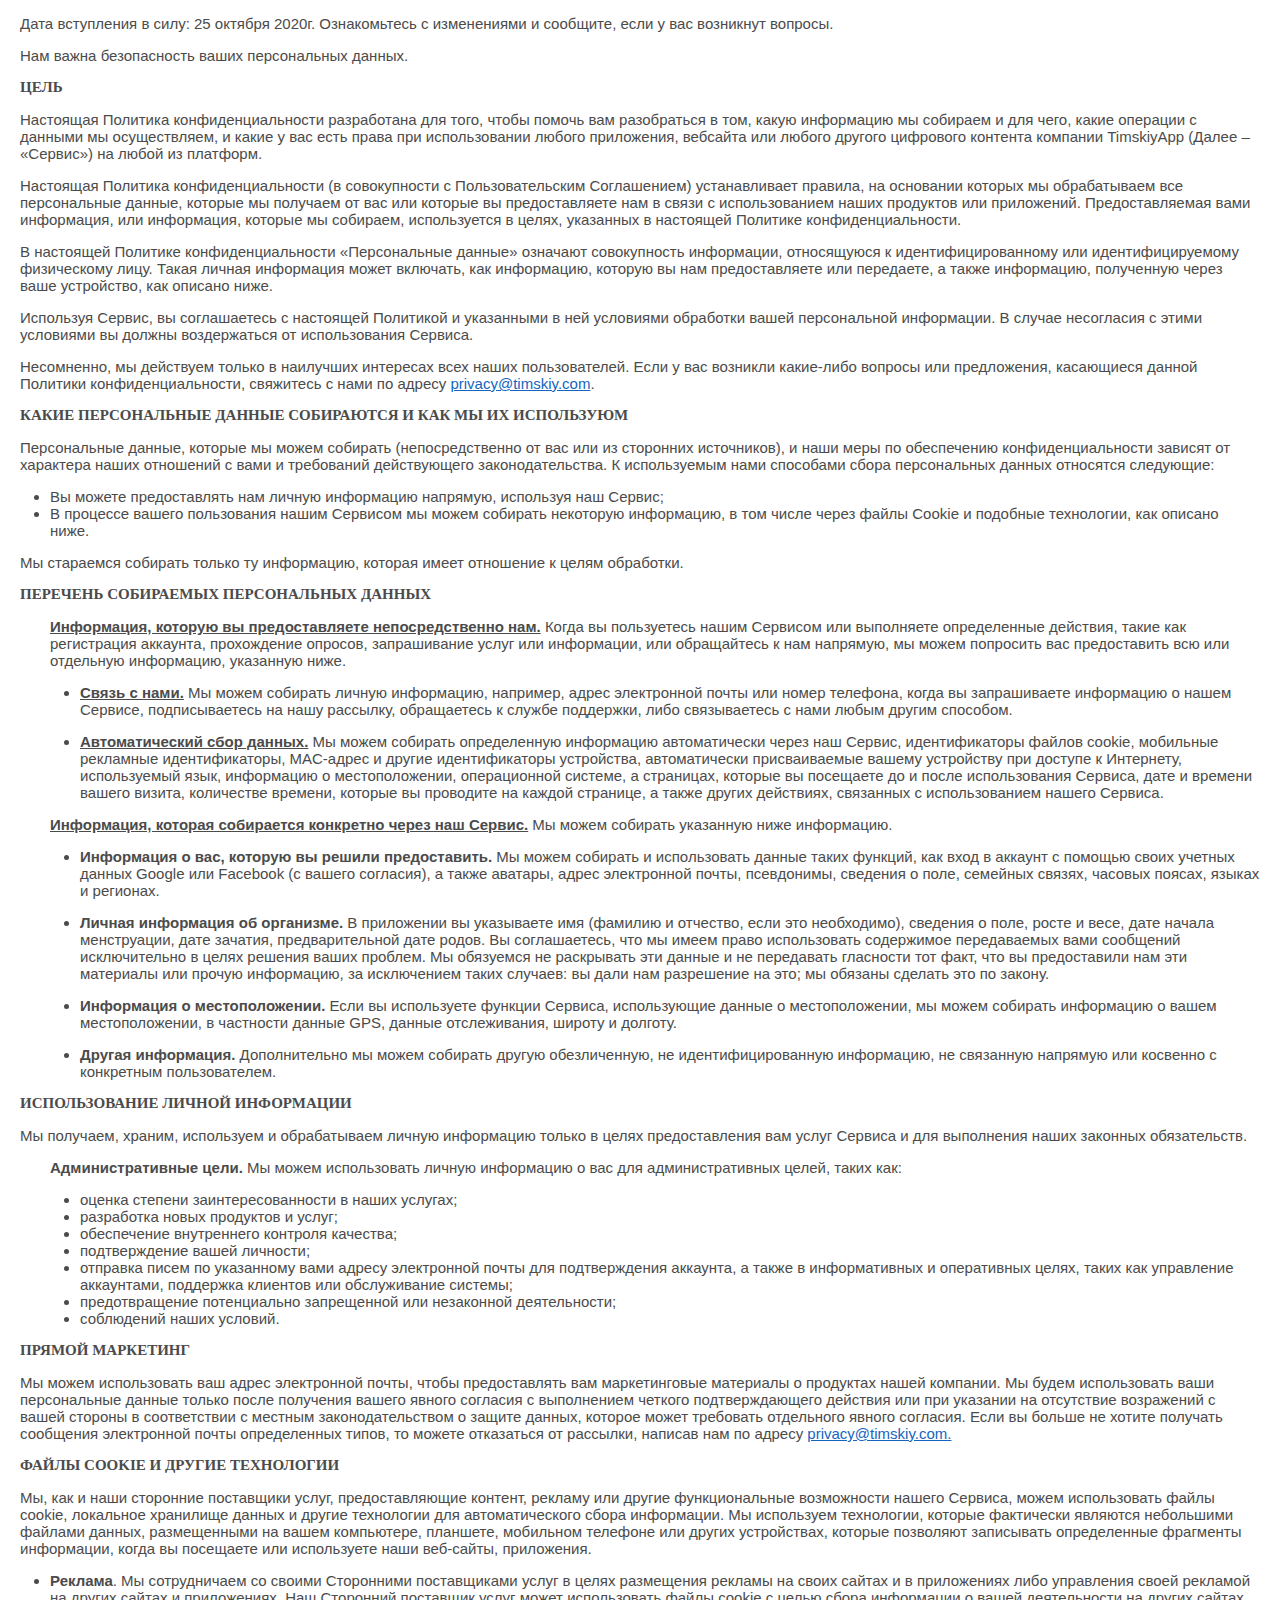
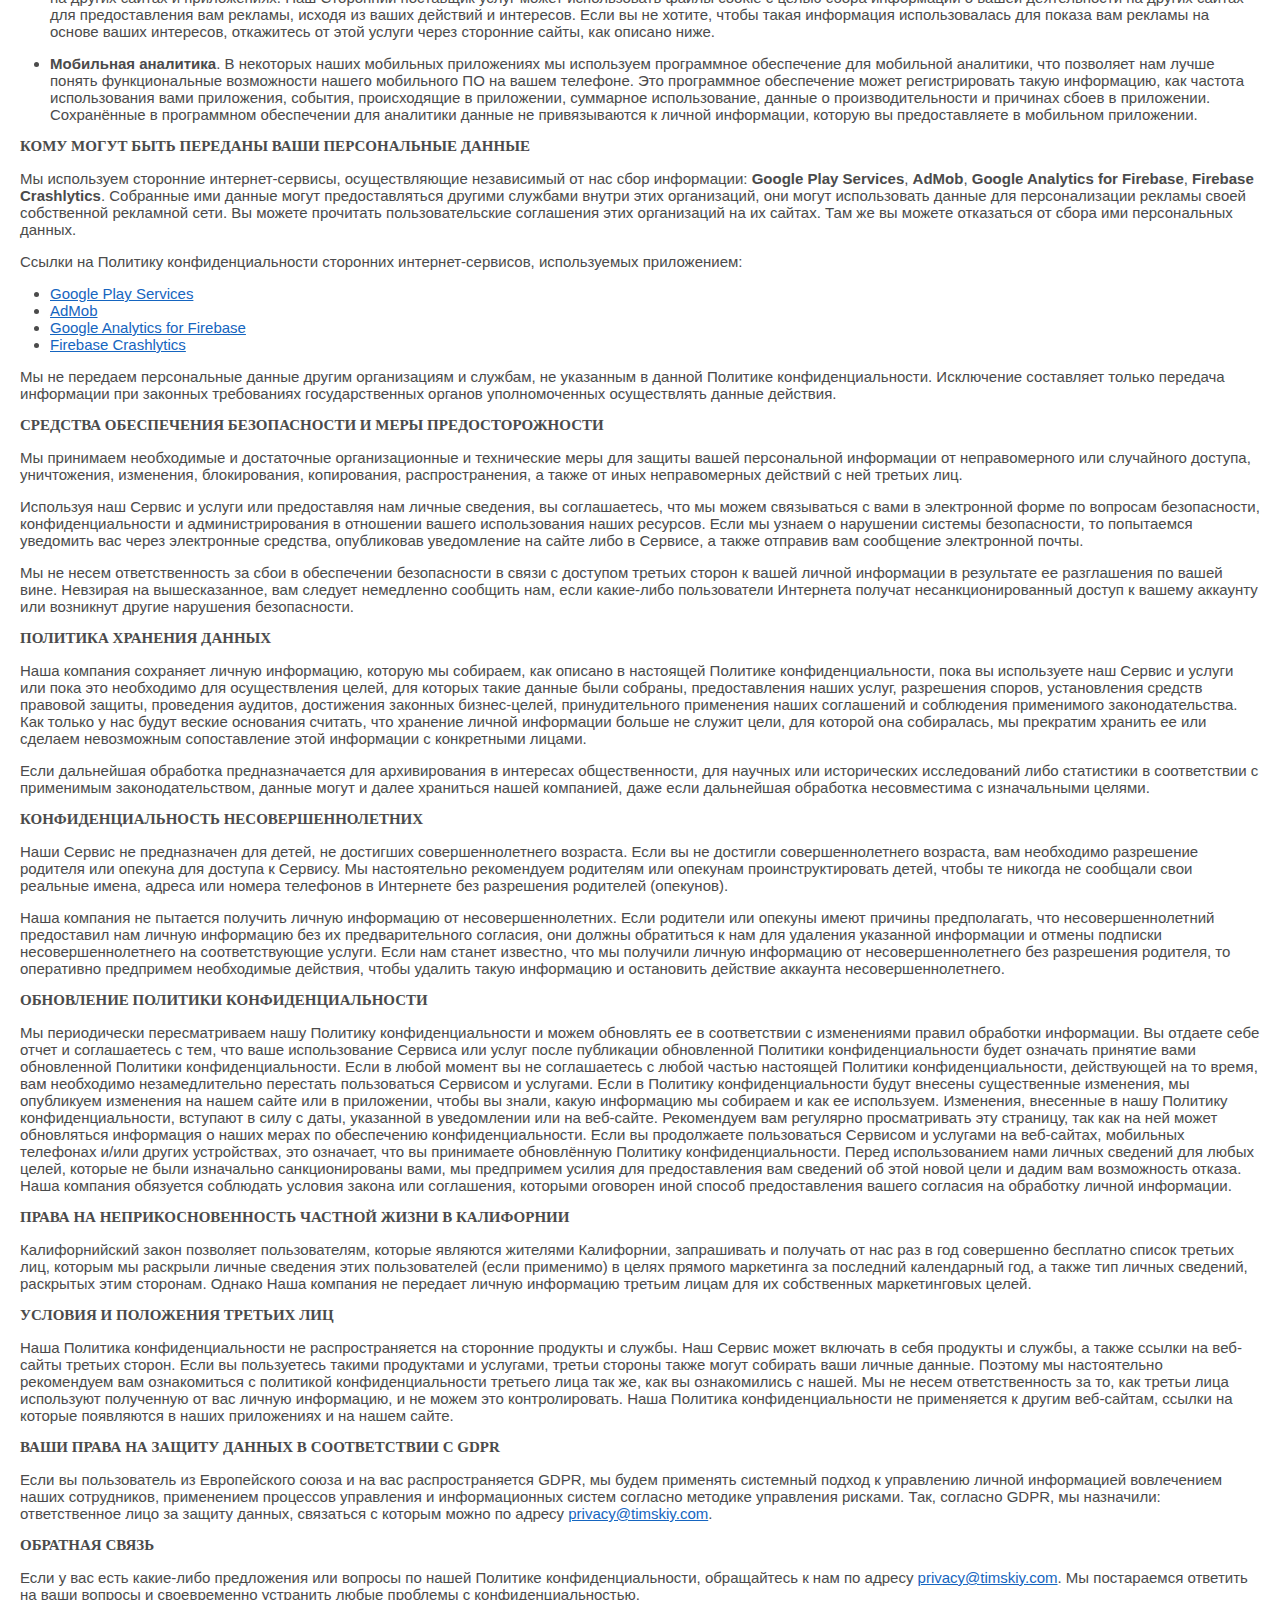
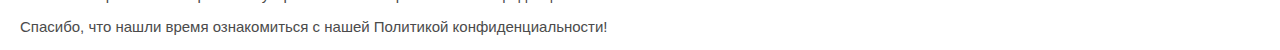
<file: docs/index.html>
<!doctype html>
<html>
<head>
	<title></title>
		<meta charset="UTF-8" />
		<meta name="apple-mobile-web-app-capable" content="yes">
		<meta name = "viewport" content = "width = 320, initial-scale = 1, user-scalable = no">
		<link rel="stylesheet" href="css/style.css">
</head>

<body>
<div class="content">
	<p>Дата вступления в силу: 25 октября 2020г. Ознакомьтесь с изменениями и сообщите, если у вас возникнут вопросы.</p>
	<p>Нам важна безопасность ваших персональных данных.</p>
</div>
<div class="subheader">ЦЕЛЬ</div>
<div class="content">
	<p>Настоящая Политика конфиденциальности разработана для того, чтобы помочь вам разобраться в том, какую информацию мы собираем и для чего, какие операции с данными мы осуществляем, и какие у вас есть права при использовании любого приложения, вебсайта или любого другого цифрового контента компании TimskiyApp (Далее – «Сервис») на любой из платформ.</p>
	<p>Настоящая Политика конфиденциальности (в совокупности с Пользовательским Соглашением) устанавливает правила, на основании которых мы обрабатываем все персональные данные, которые мы получаем от вас или которые вы предоставляете нам в связи с использованием наших продуктов или приложений. Предоставляемая вами информация, или информация, которые мы собираем, используется в целях, указанных в настоящей Политике конфиденциальности.</p>
	<p>В настоящей Политике конфиденциальности «Персональные данные» означают совокупность информации, относящуюся к идентифицированному или идентифицируемому физическому лицу. Такая личная информация может включать, как информацию, которую вы нам предоставляете или передаете, а также информацию, полученную через ваше устройство, как описано ниже.</p>
	<p>Используя Сервис, вы соглашаетесь с настоящей Политикой и указанными в ней условиями обработки вашей персональной информации. В случае несогласия с этими условиями вы должны воздержаться от использования Сервиса.</p>
	<p>Несомненно, мы действуем только в наилучших интересах всех наших пользователей. Если у вас возникли какие-либо вопросы или предложения, касающиеся данной Политики конфиденциальности, свяжитесь с нами по адресу <a href="mailto:privacy@timskiy.com">privacy@timskiy.com</a>.</p>
</div>
<div class="subheader">КАКИЕ ПЕРСОНАЛЬНЫЕ ДАННЫЕ СОБИРАЮТСЯ И КАК МЫ ИХ ИСПОЛЬЗУЮМ</div>
<div class="content">
	<p>Персональные данные, которые мы можем собирать (непосредственно от вас или из сторонних источников), и наши меры по обеспечению конфиденциальности зависят от характера наших отношений с вами и требований действующего законодательства. К используемым нами способами сбора персональных данных относятся следующие:</p>
	<ul><li>Вы можете предоставлять нам личную информацию напрямую, используя наш Сервис;</li>
	<li>В процессе вашего пользования нашим Сервисом мы можем собирать некоторую информацию, в том числе через файлы Cookie и подобные технологии, как описано ниже.</li></ul>
	<p>Мы стараемся собирать только ту информацию, которая имеет отношение к целям обработки.</p>
</div>
<div class="subheader">ПЕРЕЧЕНЬ СОБИРАЕМЫХ ПЕРСОНАЛЬНЫХ ДАННЫХ</div>
<div class="content">
	<ul><b><u>Информация, которую вы предоставляете непосредственно нам.</u></b> Когда вы пользуетесь нашим Сервисом или выполняете определенные действия, такие как регистрация аккаунта, прохождение опросов, запрашивание услуг или информации, или обращайтесь к нам напрямую, мы можем попросить вас предоставить всю или отдельную информацию, указанную ниже.
		<ul><p><li><b><u>Связь с нами.</u></b> Мы можем собирать личную информацию, например, адрес электронной почты или номер телефона, когда вы запрашиваете информацию о нашем Сервисе, подписываетесь на нашу рассылку, обращаетесь к службе поддержки, либо связываетесь с нами любым другим способом.</li></p>
		<p><li><b><u>Автоматический сбор данных.</u></b> Мы можем собирать определенную информацию автоматически через наш Сервис, идентификаторы файлов cookie, мобильные рекламные идентификаторы, MAC-адрес и другие идентификаторы устройства, автоматически присваиваемые вашему устройству при доступе к Интернету, используемый язык, информацию о местоположении, операционной системе, а страницах, которые вы посещаете до и после использования Сервиса, дате и времени вашего визита, количестве времени, которые вы проводите на каждой странице, а также других действиях, связанных с использованием нашего Сервиса.</li></p></ul>
	<b><u>Информация, которая собирается конкретно через наш Сервис.</u></b> Мы можем собирать указанную ниже информацию.
		<ul><p><li><b>Информация о вас, которую вы решили предоставить.</b> Мы можем собирать и использовать данные таких функций, как вход в аккаунт с помощью своих учетных данных Google или Facebook (с вашего согласия), а также аватары, адрес электронной почты, псевдонимы, сведения о поле, семейных связях, часовых поясах, языках и регионах.</li></p>
		<p><li><b>Личная информация об организме.</b> В приложении вы указываете имя (фамилию и отчество, если это необходимо), сведения о поле, росте и весе, дате начала менструации, дате зачатия, предварительной дате родов. Вы соглашаетесь, что мы имеем право использовать содержимое передаваемых вами сообщений исключительно в целях решения ваших проблем. Мы обязуемся не раскрывать эти данные и не передавать гласности тот факт, что вы предоставили нам эти материалы или прочую информацию, за исключением таких случаев: вы дали нам разрешение на это; мы обязаны сделать это по закону.</li></p>
		<p><li><b>Информация о местоположении.</b> Если вы используете функции Сервиса, использующие данные о местоположении, мы можем собирать информацию о вашем местоположении, в частности данные GPS, данные отслеживания, широту и долготу.</li></p>
		<p><li><b>Другая информация.</b> Дополнительно мы можем собирать другую обезличенную, не идентифицированную информацию, не связанную напрямую или косвенно с конкретным пользователем.</li></p></ul>
	</ul>
</div>
<div class="subheader">ИСПОЛЬЗОВАНИЕ ЛИЧНОЙ ИНФОРМАЦИИ</div>
<div class="content">
	<p>Мы получаем, храним, используем и обрабатываем личную информацию только в целях предоставления вам услуг Сервиса и для выполнения наших законных обязательств.</p>
	<ul><p><b>Административные цели.</b> Мы можем использовать личную информацию о вас для административных целей, таких как:</p>
	<ul><p><li>оценка степени заинтересованности в наших услугах;</li>
	<li>разработка новых продуктов и услуг;</li>
	<li>обеспечение внутреннего контроля качества;</li>
	<li>подтверждение вашей личности;</li>
	<li>отправка писем по указанному вами адресу электронной почты для подтверждения аккаунта, а также в информативных и оперативных целях, таких как управление аккаунтами, поддержка клиентов или обслуживание системы;</li>
	<li>предотвращение потенциально запрещенной или незаконной деятельности;</li>
	<li>соблюдений наших условий.</li></p></ul>
	</ul>
</div>
<div class="subheader">ПРЯМОЙ МАРКЕТИНГ</div>
<div class="content">
	<p>Мы можем использовать ваш адрес электронной почты, чтобы предоставлять вам маркетинговые материалы о продуктах нашей компании. Мы будем использовать ваши персональные данные только после получения вашего явного согласия с выполнением четкого подтверждающего действия или при указании на отсутствие возражений с вашей стороны в соответствии с местным законодательством о защите данных, которое может требовать отдельного явного согласия. Если вы больше не хотите получать сообщения электронной почты определенных типов, то можете отказаться от рассылки, написав нам по адресу <a href="mailto:privacy@timskiy.com">privacy@timskiy.com.</a></p>
</div>
<div class="subheader">ФАЙЛЫ COOKIE И ДРУГИЕ ТЕХНОЛОГИИ</div>
<div class="content">
	<p>Мы, как и наши сторонние поставщики услуг, предоставляющие контент, рекламу или другие функциональные возможности нашего Сервиса, можем использовать файлы cookie, локальное хранилище данных и другие технологии для автоматического сбора информации. Мы используем технологии, которые фактически являются небольшими файлами данных, размещенными на вашем компьютере, планшете, мобильном телефоне или других устройствах, которые позволяют записывать определенные фрагменты информации, когда вы посещаете или используете наши веб-сайты, приложения.</p>
		<ul><p><li><b>Реклама</b>. Мы сотрудничаем со своими Сторонними поставщиками услуг в целях размещения рекламы на своих сайтах и в приложениях либо управления своей рекламой на других сайтах и приложениях. Наш Сторонний поставщик услуг может использовать файлы cookie с целью сбора информации о вашей деятельности на других сайтах для предоставления вам рекламы, исходя из ваших действий и интересов. Если вы не хотите, чтобы такая информация использовалась для показа вам рекламы на основе ваших интересов, откажитесь от этой услуги через сторонние сайты, как описано ниже.</li></p>

		<p><li><b>Мобильная аналитика</b>. В некоторых наших мобильных приложениях мы используем программное обеспечение для мобильной аналитики, что позволяет нам лучше понять функциональные возможности нашего мобильного ПО на вашем телефоне. Это программное обеспечение может регистрировать такую информацию, как частота использования вами приложения, события, происходящие в приложении, суммарное использование, данные о производительности и причинах сбоев в приложении. Сохранённые в программном обеспечении для аналитики данные не привязываются к личной информации, которую вы предоставляете в мобильном приложении.</li></p></ul>
</div>
<div class="subheader">КОМУ МОГУТ БЫТЬ ПЕРЕДАНЫ ВАШИ ПЕРСОНАЛЬНЫЕ ДАННЫЕ</div>
<div class="content">
	<p>Мы используем сторонние интернет-сервисы, осуществляющие независимый от нас сбор информации: <b>Google Play Services</b>, <b>AdMob</b>, <b>Google Analytics for Firebase</b>, <b>Firebase Crashlytics</b>. Собранные ими данные могут предоставляться другими службами внутри этих организаций, они могут использовать данные для персонализации рекламы своей собственной рекламной сети. Вы можете прочитать пользовательские соглашения этих организаций на их сайтах. Там же вы можете отказаться от сбора ими персональных данных.</p>
	<p>Ссылки на Политику конфиденциальности сторонних интернет-сервисов, используемых приложением:</p>
		<ul><li><a href="https://www.google.com/policies/privacy/">Google Play Services</a></li>
			<li><a href="https://support.google.com/admob/answer/6128543?hl=en">AdMob</a></li>
			<li><a href="https://firebase.google.com/policies/analytics">Google Analytics for Firebase</a></li>
			<li><a href="https://firebase.google.com/support/privacy/">Firebase Crashlytics</a></li></ul>
	<p>Мы не передаем персональные данные другим организациям и службам, не указанным в данной Политике конфиденциальности. Исключение составляет только передача информации при законных требованиях государственных органов уполномоченных осуществлять данные действия.</p>
</div>
<div class="subheader">СРЕДСТВА ОБЕСПЕЧЕНИЯ БЕЗОПАСНОСТИ И МЕРЫ ПРЕДОСТОРОЖНОСТИ</div>
<div class="content">
	<p>Мы принимаем необходимые и достаточные организационные и технические меры для защиты вашей персональной информации от неправомерного или случайного доступа, уничтожения, изменения, блокирования, копирования, распространения, а также от иных неправомерных действий с ней третьих лиц.</p>
	<p>Используя наш Сервис и услуги или предоставляя нам личные сведения, вы соглашаетесь, что мы можем связываться с вами в электронной форме по вопросам безопасности, конфиденциальности и администрирования в отношении вашего использования наших ресурсов. Если мы узнаем о нарушении системы безопасности, то попытаемся уведомить вас через электронные средства, опубликовав уведомление на сайте либо в Сервисе, а также отправив вам сообщение электронной почты. </p>
	<p>Мы не несем ответственность за сбои в обеспечении безопасности в связи с доступом третьих сторон к вашей личной информации в результате ее разглашения по вашей вине. Невзирая на вышесказанное, вам следует немедленно сообщить нам, если какие-либо пользователи Интернета получат несанкционированный доступ к вашему аккаунту или возникнут другие нарушения безопасности.</p>
</div>
<div class="subheader">ПОЛИТИКА ХРАНЕНИЯ ДАННЫХ</div>
<div class="content">
	<p>Наша компания сохраняет личную информацию, которую мы собираем, как описано в настоящей Политике конфиденциальности, пока вы используете наш Сервис и услуги или пока это необходимо для осуществления целей, для которых такие данные были собраны, предоставления наших услуг, разрешения споров, установления средств правовой защиты, проведения аудитов, достижения законных бизнес-целей, принудительного применения наших соглашений и соблюдения применимого законодательства. Как только у нас будут веские основания считать, что хранение личной информации больше не служит цели, для которой она собиралась, мы прекратим хранить ее или сделаем невозможным сопоставление этой информации с конкретными лицами.</p>
	<p>Если дальнейшая обработка предназначается для архивирования в интересах общественности, для научных или исторических исследований либо статистики в соответствии с применимым законодательством, данные могут и далее храниться нашей компанией, даже если дальнейшая обработка несовместима с изначальными целями.</p>
</div>
<div class="subheader">КОНФИДЕНЦИАЛЬНОСТЬ НЕСОВЕРШЕННОЛЕТНИХ</div>
<div class="content">
	<p>Наши Сервис не предназначен для детей, не достигших совершеннолетнего возраста. Если вы не достигли совершеннолетнего возраста, вам необходимо разрешение родителя или опекуна для доступа к Сервису. Мы настоятельно рекомендуем родителям или опекунам проинструктировать детей, чтобы те никогда не сообщали свои реальные имена, адреса или номера телефонов в Интернете без разрешения родителей (опекунов).</p>
	<p>Наша компания не пытается получить личную информацию от несовершеннолетних. Если родители или опекуны имеют причины предполагать, что несовершеннолетний предоставил нам личную информацию без их предварительного согласия, они должны обратиться к нам для удаления указанной информации и отмены подписки несовершеннолетнего на соответствующие услуги. Если нам станет известно, что мы получили личную информацию от несовершеннолетнего без разрешения родителя, то оперативно предпримем необходимые действия, чтобы удалить такую информацию и остановить действие аккаунта несовершеннолетнего.</p>
</div>
<div class="subheader">ОБНОВЛЕНИЕ ПОЛИТИКИ КОНФИДЕНЦИАЛЬНОСТИ</div>
<div class="content">
	<p>Мы периодически пересматриваем нашу Политику конфиденциальности и можем обновлять ее в соответствии с изменениями правил обработки информации. Вы отдаете себе отчет и соглашаетесь с тем, что ваше использование Сервиса или услуг после публикации обновленной Политики конфиденциальности будет означать принятие вами обновленной Политики конфиденциальности. Если в любой момент вы не соглашаетесь с любой частью настоящей Политики конфиденциальности, действующей на то время, вам необходимо незамедлительно перестать пользоваться Сервисом и услугами. Если в Политику конфиденциальности будут внесены существенные изменения, мы опубликуем изменения на нашем сайте или в приложении, чтобы вы знали, какую информацию мы собираем и как ее используем. Изменения, внесенные в нашу Политику конфиденциальности, вступают в силу с даты, указанной в уведомлении или на веб-сайте. Рекомендуем вам регулярно просматривать эту страницу, так как на ней может обновляться информация о наших мерах по обеспечению конфиденциальности. Если вы продолжаете пользоваться Сервисом и услугами на веб-сайтах, мобильных телефонах и/или других устройствах, это означает, что вы принимаете обновлённую Политику конфиденциальности. Перед использованием нами личных сведений для любых целей, которые не были изначально санкционированы вами, мы предпримем усилия для предоставления вам сведений об этой новой цели и дадим вам возможность отказа. Наша компания обязуется соблюдать условия закона или соглашения, которыми оговорен иной способ предоставления вашего согласия на обработку личной информации.</p>
</div>
<div class="subheader">ПРАВА НА НЕПРИКОСНОВЕННОСТЬ ЧАСТНОЙ ЖИЗНИ В КАЛИФОРНИИ</div>
<div class="content">
	<p>Калифорнийский закон позволяет пользователям, которые являются жителями Калифорнии, запрашивать и получать от нас раз в год совершенно бесплатно список третьих лиц, которым мы раскрыли личные сведения этих пользователей (если применимо) в целях прямого маркетинга за последний календарный год, а также тип личных сведений, раскрытых этим сторонам. Однако Наша компания не передает личную информацию третьим лицам для их собственных маркетинговых целей.</p>
</div>
<div class="subheader">УСЛОВИЯ И ПОЛОЖЕНИЯ ТРЕТЬИХ ЛИЦ</div>
<div class="content">
	<p>Наша Политика конфиденциальности не распространяется на сторонние продукты и службы. Наш Сервис может включать в себя продукты и службы, а также ссылки на веб-сайты третьих сторон. Если вы пользуетесь такими продуктами и услугами, третьи стороны также могут собирать ваши личные данные. Поэтому мы настоятельно рекомендуем вам ознакомиться с политикой конфиденциальности третьего лица так же, как вы ознакомились с нашей. Мы не несем ответственность за то, как третьи лица используют полученную от вас личную информацию, и не можем это контролировать. Наша Политика конфиденциальности не применяется к другим веб-сайтам, ссылки на которые появляются в наших приложениях и на нашем сайте.</p>
</div>
<div class="subheader">ВАШИ ПРАВА НА ЗАЩИТУ ДАННЫХ В СООТВЕТСТВИИ С GDPR</div>
<div class="content">
	<p>Если вы пользователь из Европейского союза и на вас распространяется GDPR, мы будем применять системный подход к управлению личной информацией вовлечением наших сотрудников, применением процессов управления и информационных систем согласно методике управления рисками. Так, согласно GDPR, мы назначили: ответственное лицо за защиту данных, связаться с которым можно по адресу <a href="mailto:privacy@timskiy.com">privacy@timskiy.com</a>.</p>
</div>
<div class="subheader">ОБРАТНАЯ СВЯЗЬ</div>
<div class="content">
	<p>Если у вас есть какие-либо предложения или вопросы по нашей Политике конфиденциальности, обращайтесь к нам по адресу <a href="mailto:privacy@timskiy.com">privacy@timskiy.com</a>. Мы постараемся ответить на ваши вопросы и своевременно устранить любые проблемы с конфиденциальностью.</p>
	<p>Спасибо, что нашли время ознакомиться с нашей Политикой конфиденциальности!</p>
</div>
</body>
</html>
</file>
<file: docs/css/style.css>
body{margin:0;padding:0;
			background:rgba(255,255,255, 0.7);
			color:rgb(75,75,75);}
        body.white_bg{margin:0;padding:0; background:rgb(255,255,255);color:rgb(120,120,120);}
        body.clear_bg{margin:0;padding:0; background:transparent;color:rgb(255,255,255);}
		.header {
			font-family: 'Arial Black';
			margin-left: 20px;
			font-size: 29px;
			margin-right: 20px;
			font-weight: bold;
		}
		.subheader {
			font-family: "Arial Black";
			margin-left: 20px;
			font-size: 93.75%;
			margin-right: 20px;
			font-weight: bold;
		}
		.content {
			font-family: 'Arial';
			margin-left: 20px;
			margin-right: 20px;
			font-size: 93.75%;
		}
	a:link {
	color: #1565c0;
}
a:visited {
	color: #F48FB1;
}
ul{
	list-style: disc; padding-left: 30px;
}
</file>
